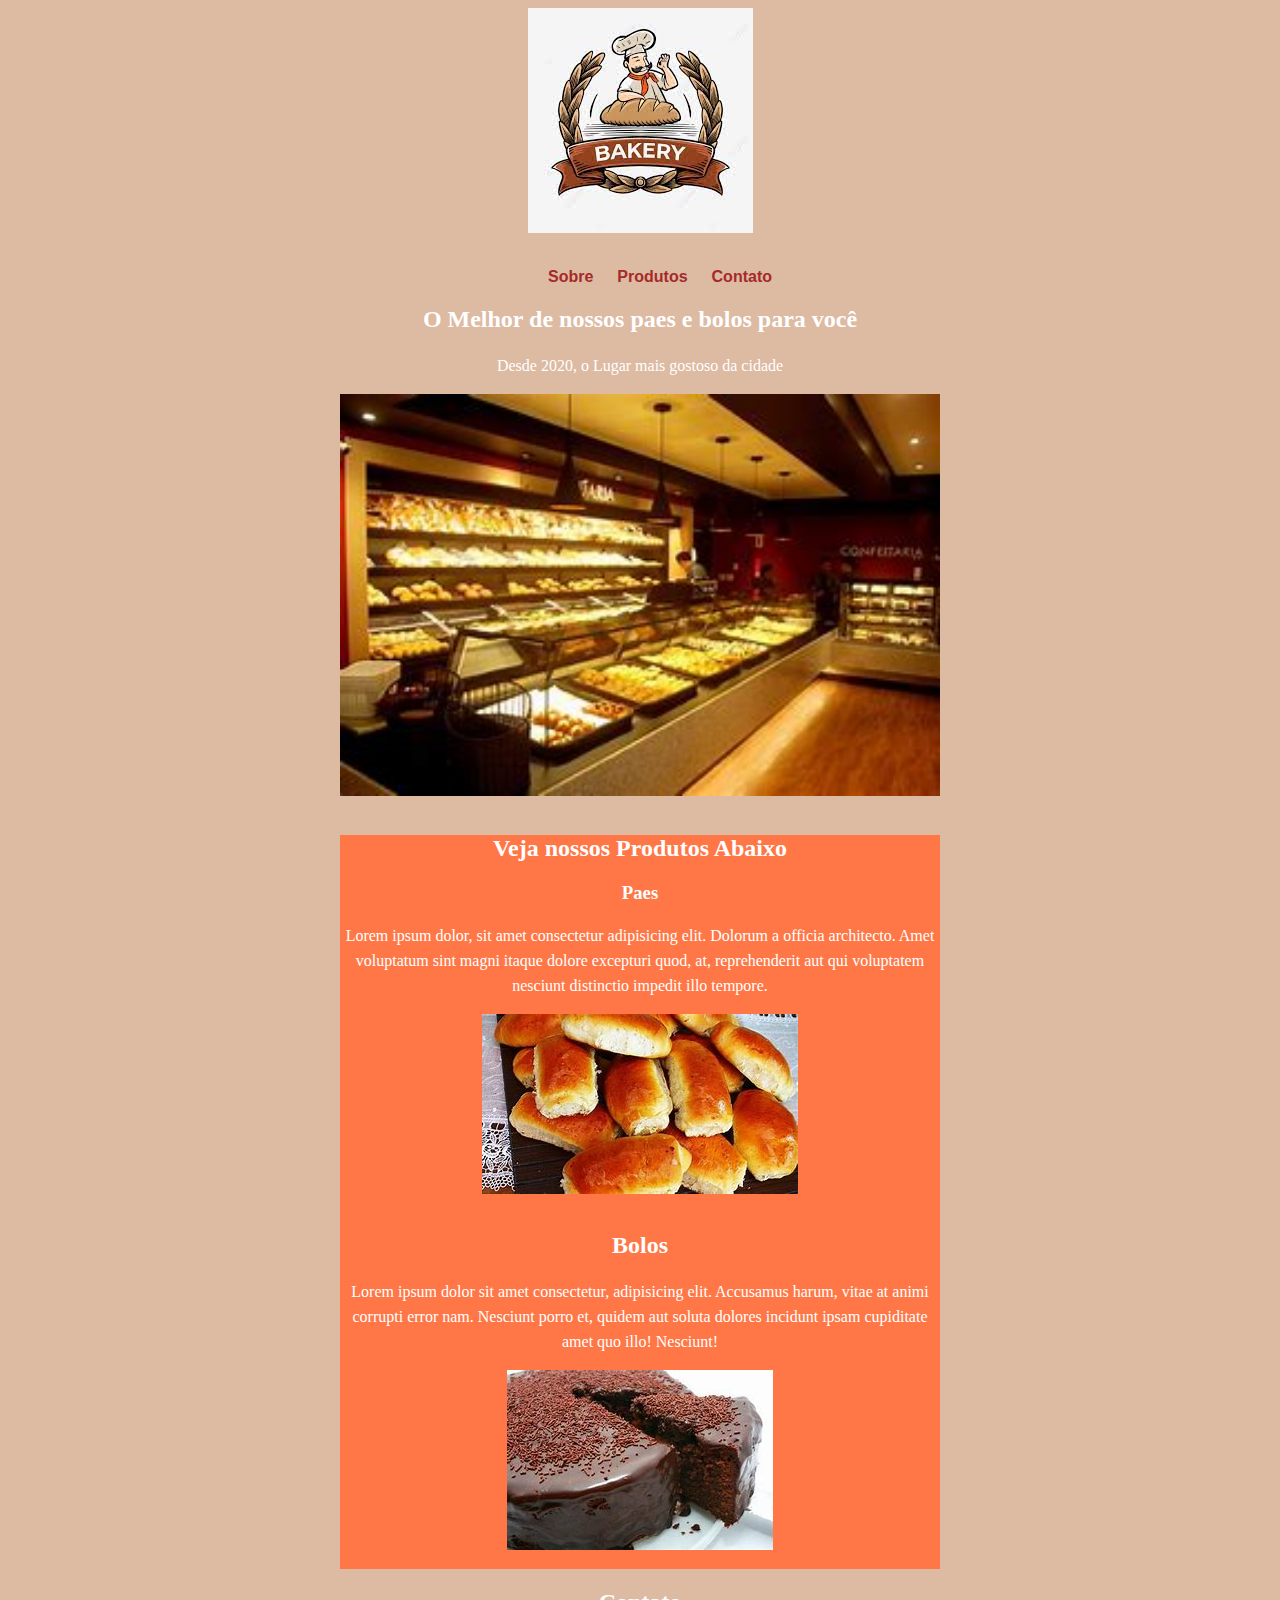
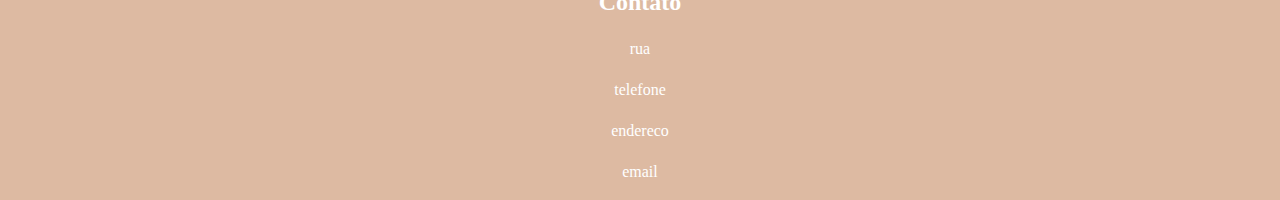
<file: Desafio HTML Css/desafioPadaria/index.html>
<!DOCTYPE html>
<html lang="en">
<head>
    <meta charset="UTF-8">
    <meta name="viewport" content="width=device-width, initial-scale=1.0">
    <title>Padaria Sabores</title>
    <link rel="stylesheet" href="style.css">
</head>
<body>
    <div>
        <img src="../img/padaria.jpeg" alt="Logo padaria">
        <ul type="none"class="contatoHome">
            <li><a href="https://www.mrbaker.com.br/sobre">Sobre</a></li>
            <li><a href="https://www.mrbaker.com.br/blank-2">Produtos</a></li>
            <li><a href="https://www.mrbaker.com.br/">Contato</a></li>
        </ul>
    </div>
    <div>
        <h2>O Melhor de nossos paes e bolos para você</h2>
        <p>Desde 2020, o Lugar mais gostoso da cidade</p>
        <img src="../img/balcao.jpeg" alt="balcao padaria" width="600px">

    </div>
    <div class="paesBolos">
        <h2>Veja nossos Produtos Abaixo</h2>
        <h3>Paes</h3>
        <p>Lorem ipsum dolor, sit amet consectetur adipisicing elit. Dolorum a officia architecto. Amet voluptatum sint magni itaque dolore excepturi quod, at, reprehenderit aut qui voluptatem nesciunt distinctio impedit illo tempore.</p>
        <img src="../img/pao.jpeg" alt="Pao de padaria">
        <h2>Bolos</h2>
        <p>Lorem ipsum dolor sit amet consectetur, adipisicing elit. Accusamus harum, vitae at animi corrupti error nam. Nesciunt porro et, quidem aut soluta dolores incidunt ipsam cupiditate amet quo illo! Nesciunt!</p>
        <img src="../img/bolos.jpeg" alt="Bolos padaria">
    </div>
    <div>
        <h2 class="contatoEnd">Contato</h2>
        <p>rua</p>
        <p>telefone</p>
        <p>endereco</p>
        <p>email</p>
    </div>
</body>
</html>
</file>
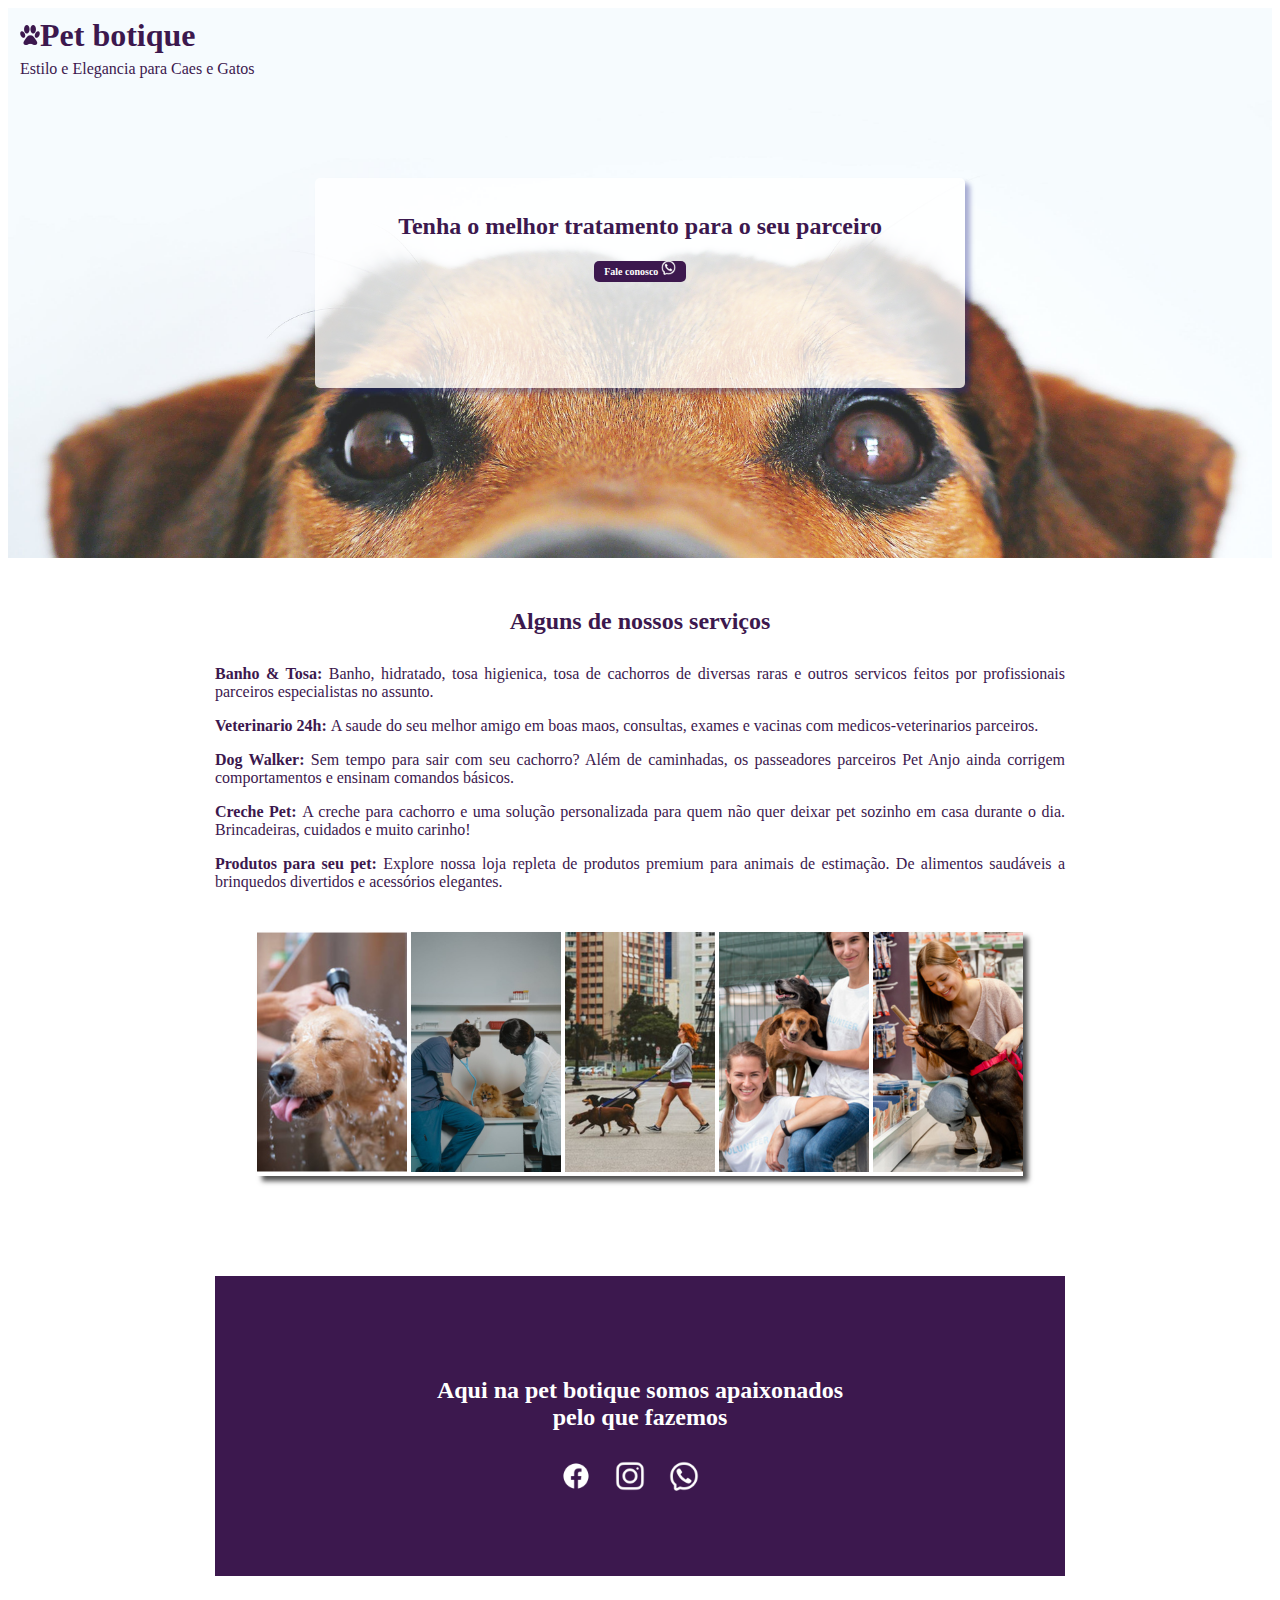
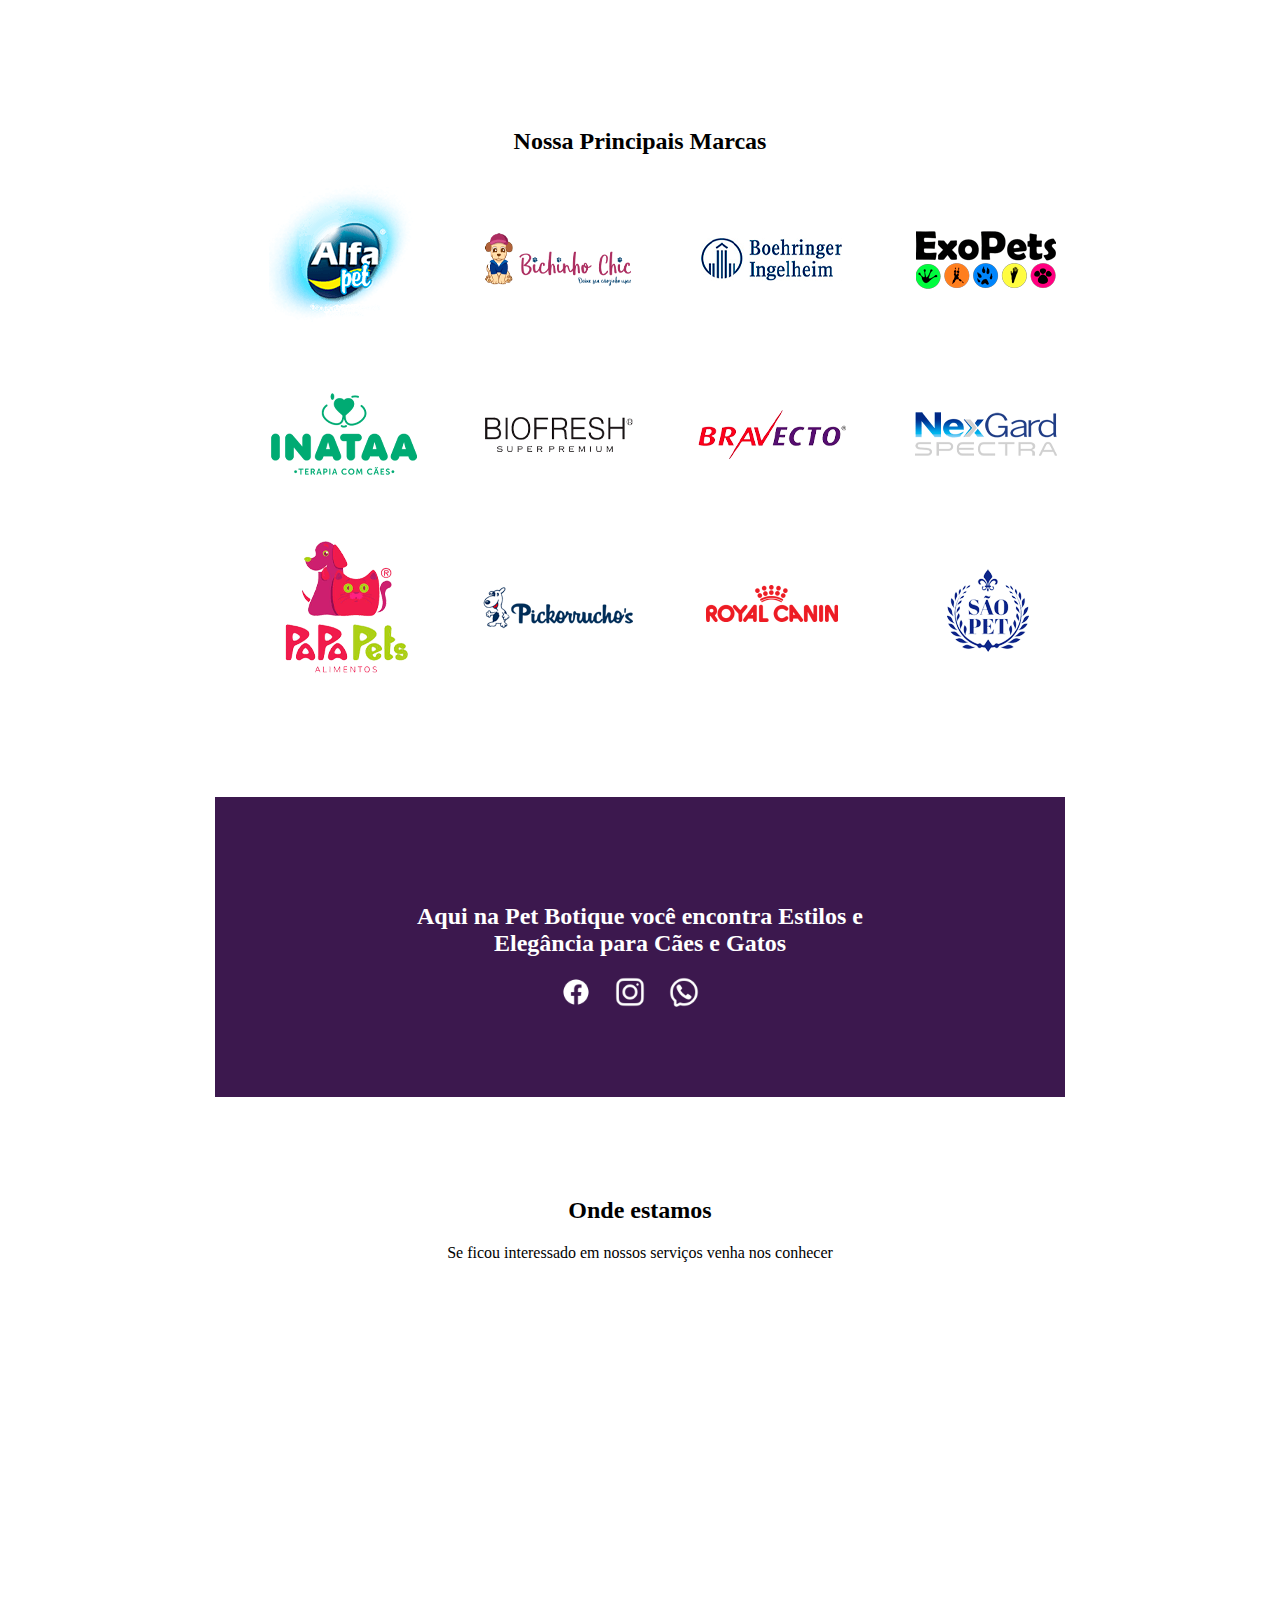
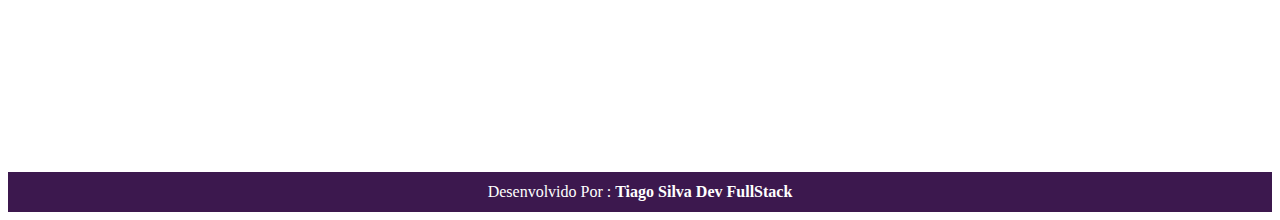
<file: Desafio HTML Css/desafioPetShop/index.html>
<!DOCTYPE html>
<html lang="pt-br">
<head>
    <meta charset="UTF-8">
    <meta name="viewport" content="width=device-width, initial-scale=1.0">
    <title>PetShop</title>
    <link rel="stylesheet" href="style.css">
    <link rel="stylesheet" href="servico.css">
    <link rel="stylesheet" href="marca.css">
    <link rel="stylesheet" href="local.css">
</head>
<body>
    <div class="topo">
        <div class="logoPet">
            <div class="petbotique">
                <img src="img/patas.png" alt="pata">
                <h1>Pet botique</h1>
            </div>
            <p>Estilo e Elegancia para Caes e Gatos</p>
        </div>
        <div class="tratamento">
            <h2>Tenha o melhor tratamento para o seu parceiro</h2>
            <a href="https://web.whatsapp.com/5527995221599" target="_blank">Fale conosco <img src="img/redes-sociais/whatsapp-svgrepo-com.png" width="15px" height="15px" alt=""></a>
        </div>
    </div>
    <div class="servico">
        <div class="desServico">
            <h2>Alguns de nossos serviços</h2>
            <p><span>Banho & Tosa: </span>Banho, hidratado, tosa higienica, tosa de cachorros de diversas raras e outros servicos feitos por profissionais parceiros especialistas no assunto.</p>
            <p><span>Veterinario 24h: </span>A saude do seu melhor amigo em boas maos, consultas, exames e vacinas com medicos-veterinarios parceiros.
            </p>
            <p><span>Dog Walker: </span>Sem tempo para sair com seu cachorro? Além de caminhadas, os passeadores parceiros Pet Anjo ainda corrigem comportamentos e ensinam comandos básicos.
            </p>
            <p><span>Creche Pet: </span>A creche para cachorro e uma solução personalizada para quem não quer deixar pet sozinho em casa durante o dia. Brincadeiras, cuidados e muito carinho!
            </p>
            <p><span>Produtos para seu pet: </span>Explore nossa loja repleta de produtos premium para animais de estimação. De alimentos saudáveis a brinquedos divertidos e acessórios elegantes.
            </p>

        </div>
        <div class="carrosel">
            <img src="img/banho.png" alt="banho">
            <img src="img/veterinario.png" alt="veterinario">
            <img src="img/dog-walker.png" alt="Walker">
            <img src="img/creche.png" alt="creche">
            <img src="img/loja.png" alt="loja">
        </div>
        <div class="faixa">
            <div class="faixaConteudo">
                <h2>Aqui na pet botique somos apaixonados pelo que fazemos</h2>
            <a href=""><img src="img/redes-sociais/facebook-svgrepo-com.png" alt=""></a>
            <a href=""><img src="img/redes-sociais/instagram-svgrepo-com.png" alt=""></a>
            <a href=""><img src="img/redes-sociais/whatsapp-svgrepo-com.png" alt=""></a>

            </div>
            
        </div>
    </div>
    <div class="patrocinio">
        <h2>Nossa Principais Marcas</h2>
        <div class="marcas">
            <img src="img/marcas/AlfaPet.png" alt="">
            <img src="img/marcas/BichinhoChic.png" alt="">
            <img src="img/marcas/Boehringer.png" alt="">
            <img src="img/marcas/exopets.png" alt="">
            <img src="img/marcas/Inataa.png" alt="">
            <img src="img/marcas/LogoBiofresh.png" alt="">
            <img src="img/marcas/LogoBravecto.png" alt="">
            <img src="img/marcas/NexgardSpectra.png" alt="">
            <img src="img/marcas/PapaPets.png" alt="">
            <img src="img/marcas/Pickorruchos.png" alt="">
            <img src="img/marcas/royalcanini.png" alt="">
            <img src="img/marcas/saopet.png" alt="">

        </div>
        <div class="faixa">
            <div class="faixaConteudo">
                <h2>Aqui na <span>Pet Botique</span> você encontra Estilos e Elegância para  Cães e Gatos</h2>
                <a href=""><img src="img/redes-sociais/facebook-svgrepo-com.png" alt=""></a>
                <a href=""><img src="img/redes-sociais/instagram-svgrepo-com.png" alt=""></a>
                <a href=""><img src="img/redes-sociais/whatsapp-svgrepo-com.png" alt=""></a>

            </div>

        </div>

    </div>
    <div class="local">
        <div class="localDescricao">
            <h2>Onde estamos</h2>
            <p>Se ficou interessado em nossos serviços venha nos conhecer</p>

        </div>
        <div class="mapa">
            <iframe src="https://www.google.com/maps/embed?pb=!1m14!1m12!1m3!1d60219.89154688524!2d-40.09689791112166!3d-19.380268043143648!2m3!1f0!2f0!3f0!3m2!1i1024!2i768!4f13.1!5e0!3m2!1spt-BR!2sbr!4v1711311730587!5m2!1spt-BR!2sbr" width="600" height="450" style="border:0;" allowfullscreen="" loading="lazy" referrerpolicy="no-referrer-when-downgrade"></iframe>

        </div>
        
    </div>
    <div class="rodaPe">
        <p>Desenvolvido Por : <span>Tiago Silva Dev FullStack</span></p>
    </div>
</body>
</html>
</file>
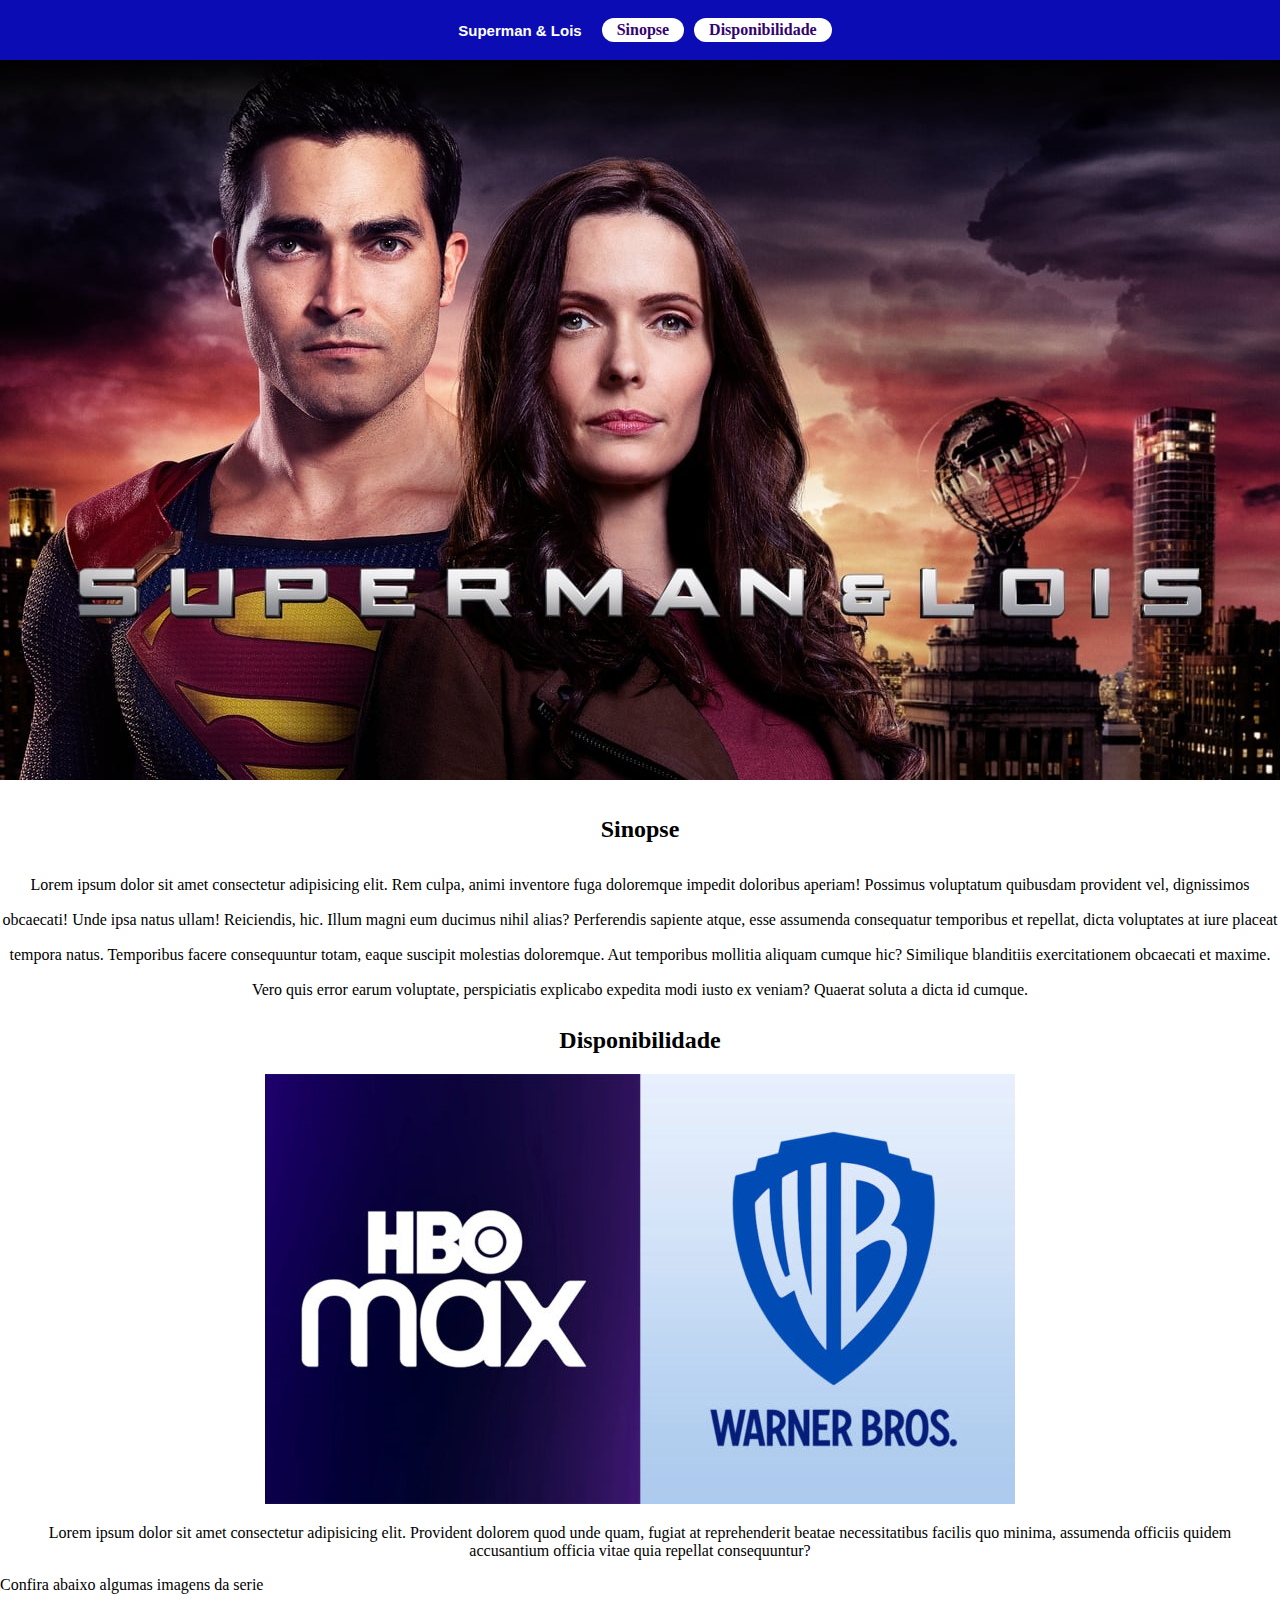
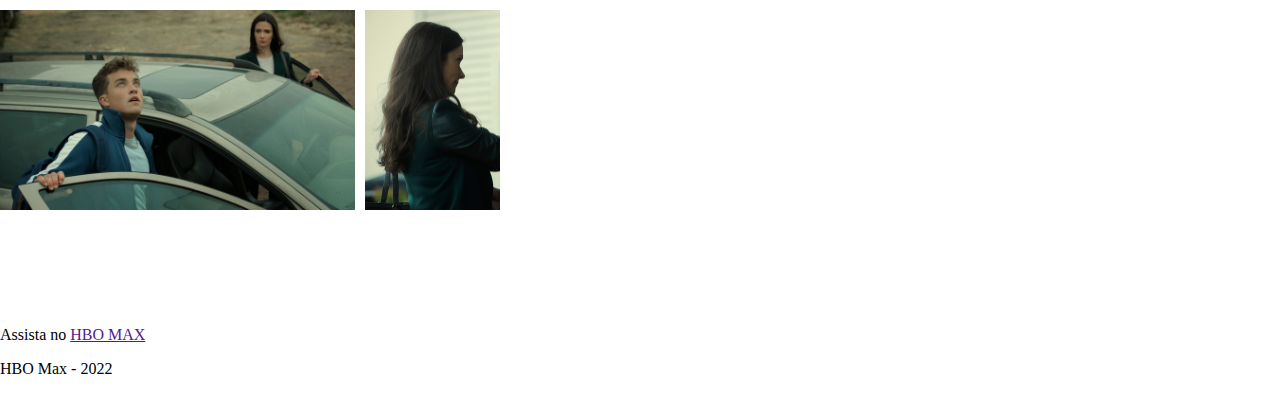
<file: Desafio HTML Css/desafioSuperMan/index.html>
<!DOCTYPE html>
<html lang="en">
<head>
    <meta charset="UTF-8">
    <meta name="viewport" content="width=device-width, initial-scale=1.0">
    <title>Superman e Lois</title>
    <link rel="stylesheet" href="style.css">
</head>
<body>
    <div class="rodape">
        <h1>Superman & Lois</h1>
        <p>Sinopse</p>
        <p>Disponibilidade</p>
    </div>
    <div class="primeiraSecao">
        <img class="supermanlois" src="capa.jpg" alt="Superman e Lois">
        <h2>Sinopse</h2>
        <p>Lorem ipsum dolor sit amet consectetur adipisicing elit. Rem culpa, animi inventore fuga doloremque impedit doloribus aperiam! Possimus voluptatum quibusdam provident vel, dignissimos obcaecati! Unde ipsa natus ullam! Reiciendis, hic.
        Illum magni eum ducimus nihil alias? Perferendis sapiente atque, esse assumenda consequatur temporibus et repellat, dicta voluptates at iure placeat tempora natus. Temporibus facere consequuntur totam, eaque suscipit molestias doloremque.
        Aut temporibus mollitia aliquam cumque hic? Similique blanditiis exercitationem obcaecati et maxime. Vero quis error earum voluptate, perspiciatis explicabo expedita modi iusto ex veniam? Quaerat soluta a dicta id cumque.</p>


    </div>
    <div class="segundaSecao">
        <h2>Disponibilidade</h2>
        <img src="tv.jpg" alt="logo">
        <p>Lorem ipsum dolor sit amet consectetur adipisicing elit. Provident dolorem quod unde quam, fugiat at reprehenderit beatae necessitatibus facilis quo minima, assumenda officiis quidem accusantium officia vitae quia repellat consequuntur?</p>

    </div>
    <p>Confira abaixo algumas imagens da serie</p>
    <div class="terceiraSecao">
        <img src="4.jpg" alt="superman">
        <img src="5.jpg" alt="superman">
        <img src="6.jpg" alt="superman">
    </div>
    <p>Assista no <a href="">HBO MAX</a></p>
    <div>
        <P>HBO Max - 2022</P>
    </div>
</body>
</html>
</file>
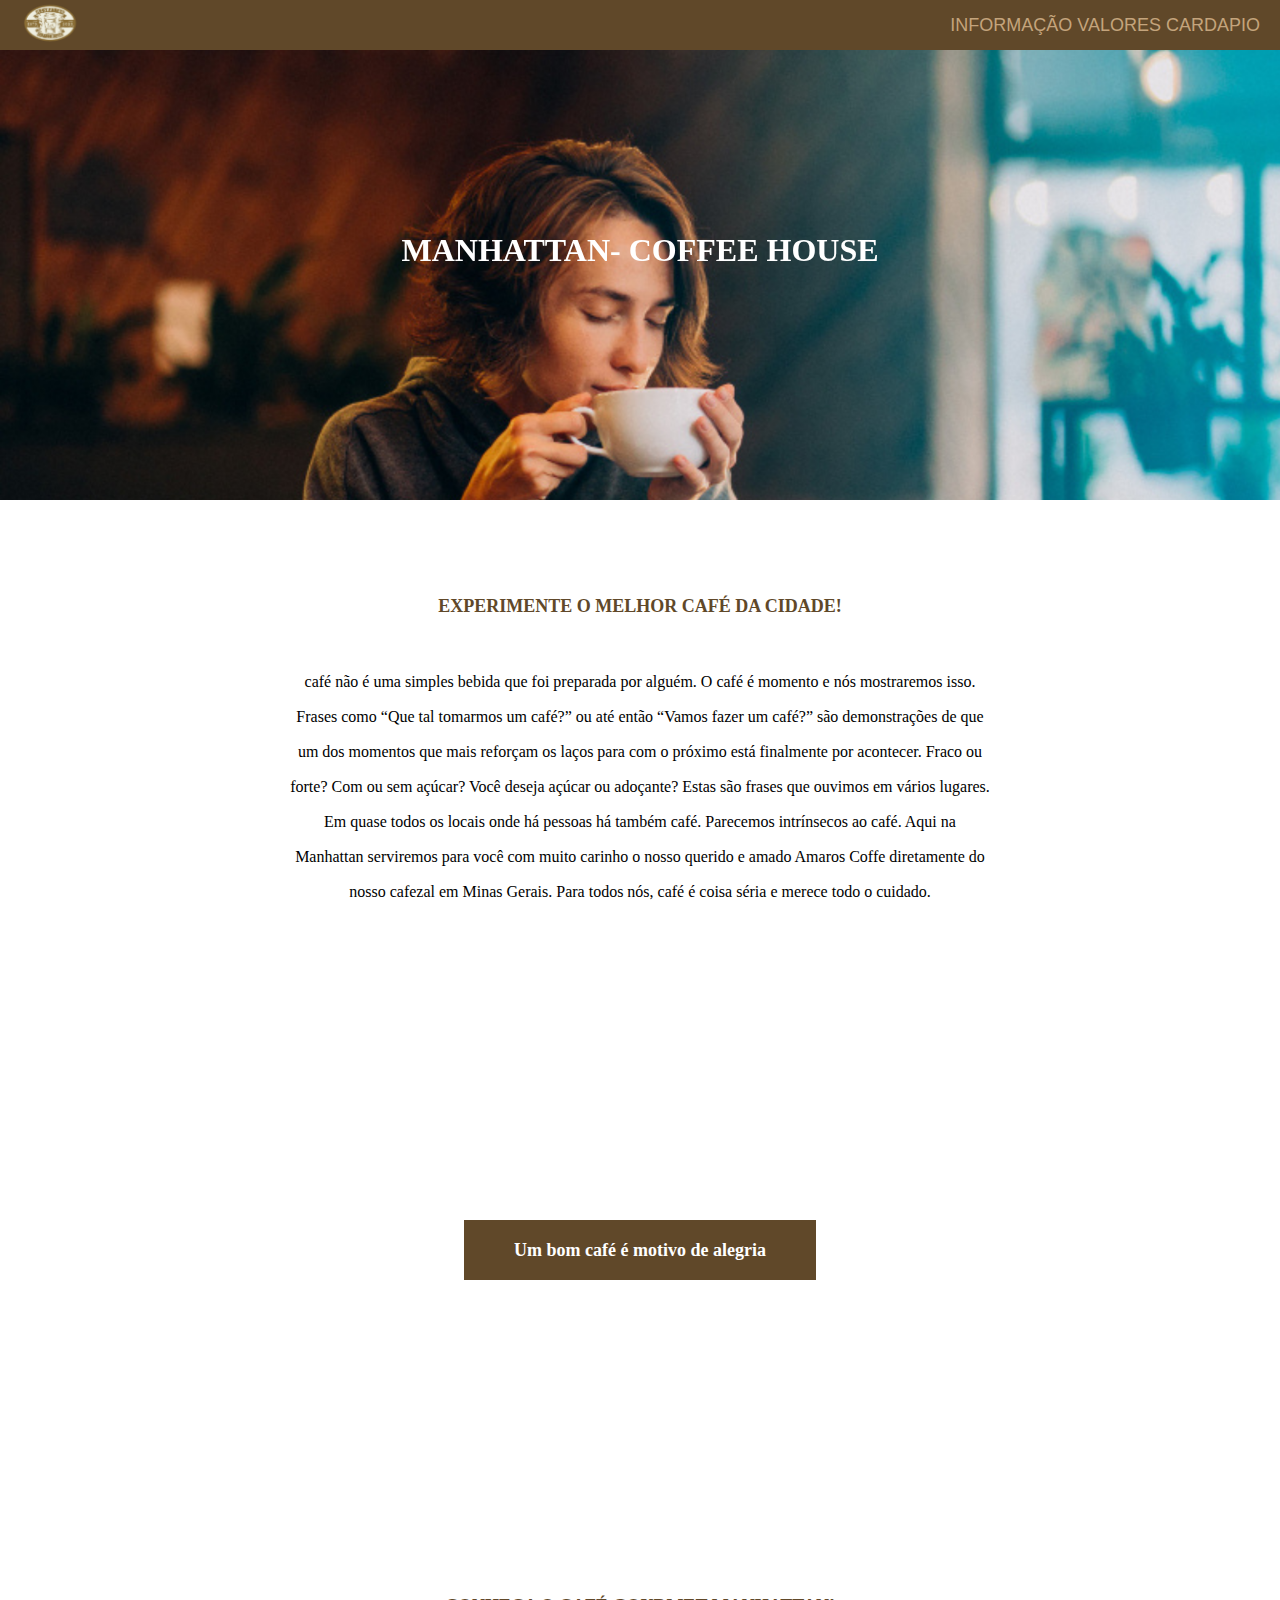
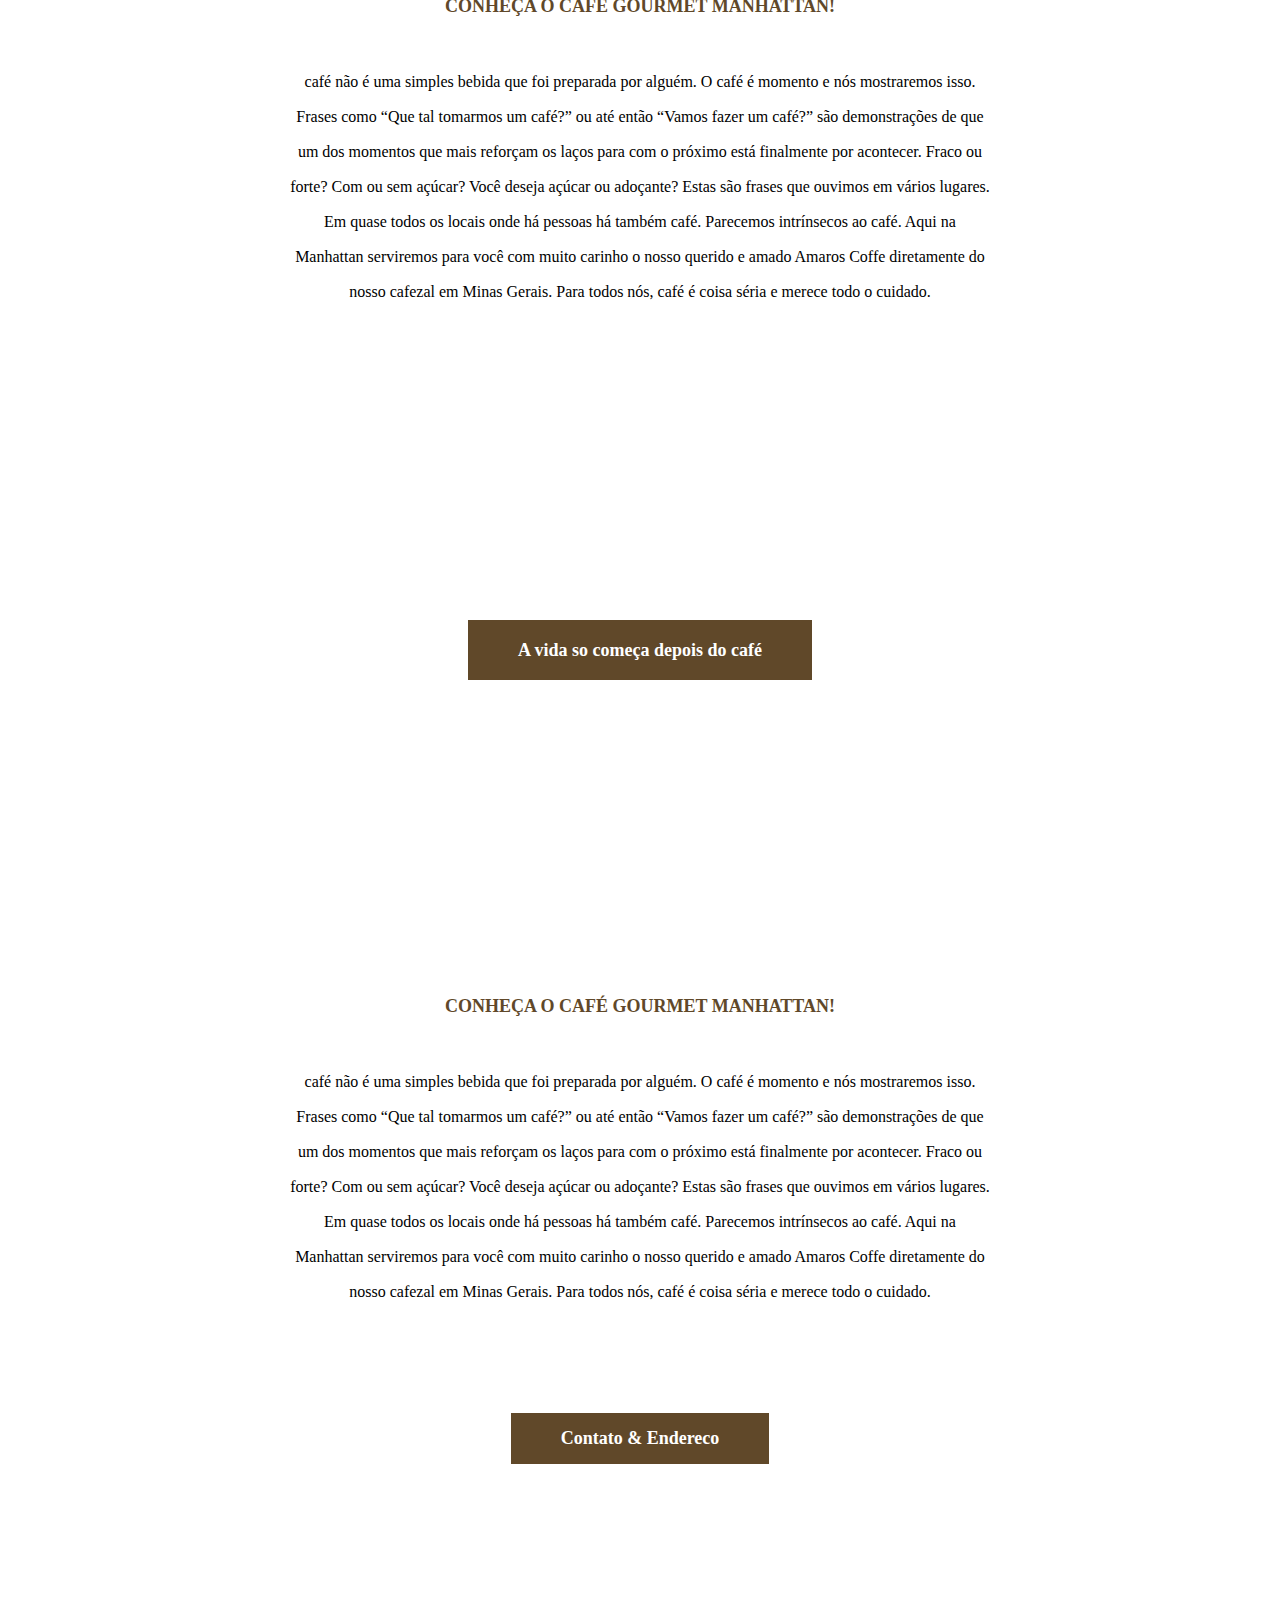
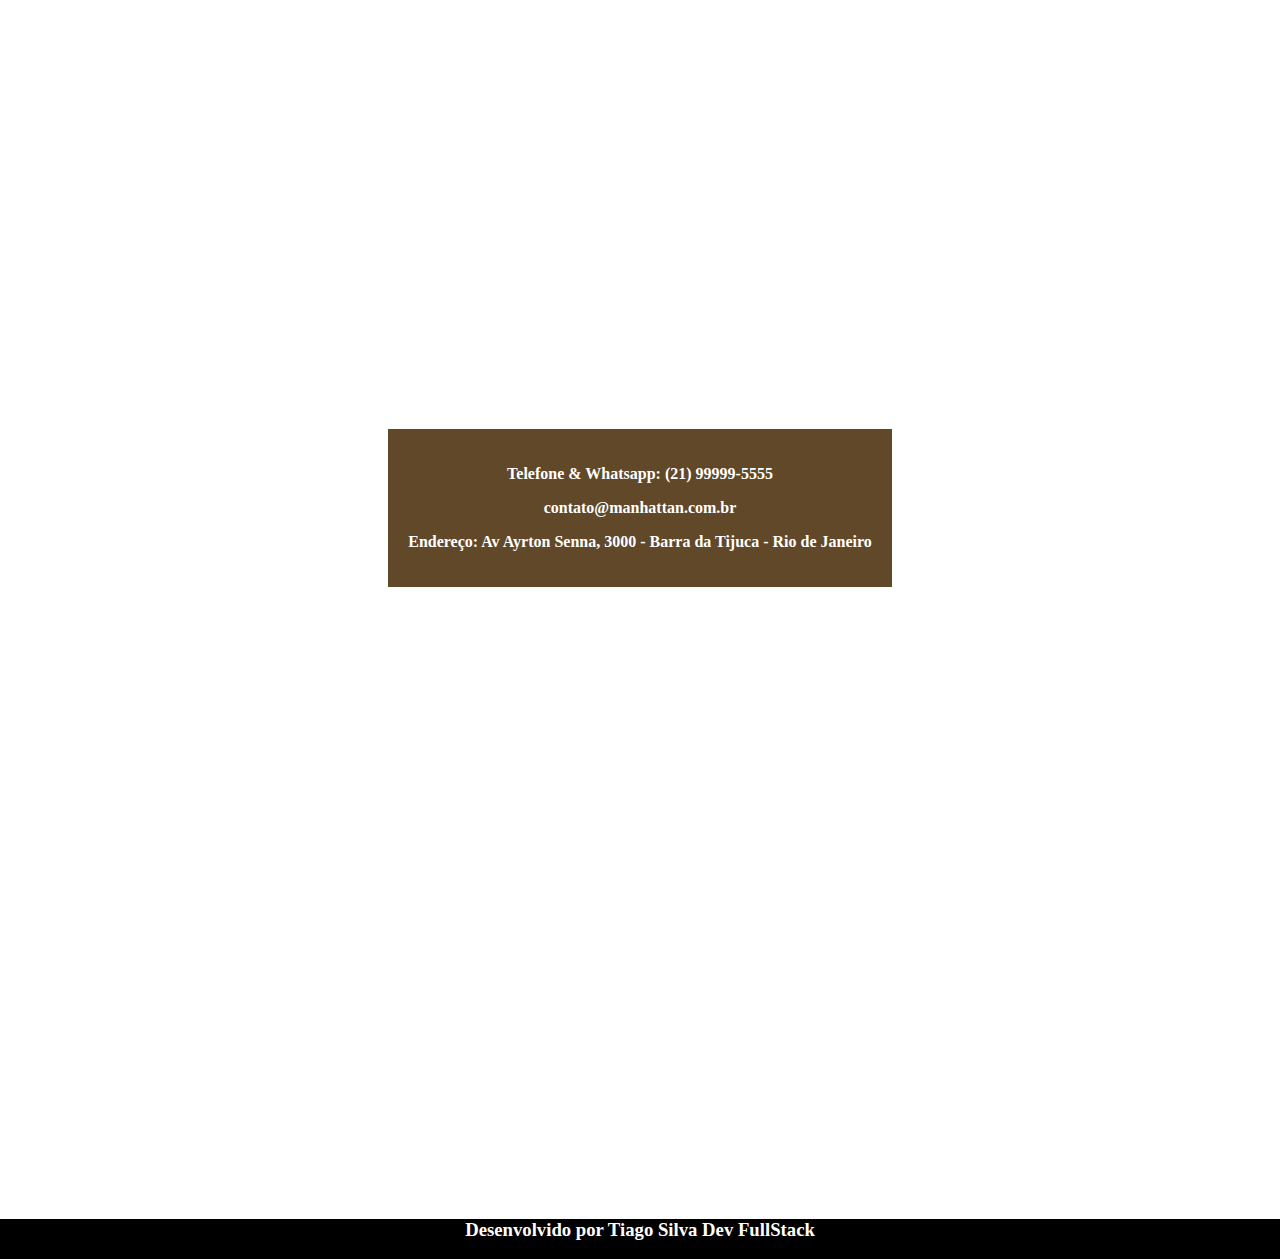
<file: desafioCafeteria/texto-da-pagina/index.html>
<!DOCTYPE html>
<html lang="en">
<head>
    <meta charset="UTF-8">
    <meta name="viewport" content="width=device-width, initial-scale=1.0">
    <title>Cafeteria</title>
    <link rel="stylesheet" href="topo.css">
</head>
<body>
    <div class="topo">
        <div class="logo">
            <img src="../assets/logo.png" alt="">
        </div>
        <div class="info">
            <a href="">INFORMAÇÃO</a>
            <a href="">VALORES</a>
            <a href="">CARDAPIO</a>
        </div>
    </div>
    <div class="titulo-banner">
        <div class="background">
            
        </div>
        <div class="texto-logo">
            <h1>MANHATTAN- COFFEE HOUSE</h1>
        </div>
    </div>
    <div class="subtitulo2">
        <div class="sub-conteudo">
            <h2>
                EXPERIMENTE O MELHOR CAFÉ DA CIDADE!
            </h2>
            <p>
                café não é uma simples bebida que foi preparada por alguém. O café é
                momento e nós mostraremos isso. Frases como “Que tal tomarmos um café?”
                ou até então “Vamos fazer um café?” são demonstrações de que um dos
                momentos que mais reforçam os laços para com o próximo está finalmente
                por acontecer. Fraco ou forte? Com ou sem açúcar? Você deseja açúcar ou
                adoçante? Estas são frases que ouvimos em vários lugares. Em quase todos
                os locais onde há pessoas há também café. Parecemos intrínsecos ao café.
                Aqui na Manhattan serviremos para você com muito carinho o nosso querido
                e amado Amaros Coffe diretamente do nosso cafezal em Minas Gerais. Para
                todos nós, café é coisa séria e merece todo o cuidado.
                
            </p>
        </div>
    </div>
    <div class="paralax2">
        <div class="paralax-img"></div>
        <div class="paralax2-conteudo">
            <h2>Um bom café é motivo de alegria</h2>
        </div>
    </div>

    <div class="subtitulo2">
        <div class="sub-conteudo">
            <h2>
                CONHEÇA O CAFÉ GOURMET MANHATTAN!
            </h2>
            <p>
                café não é uma simples bebida que foi preparada por alguém. O café é
                momento e nós mostraremos isso. Frases como “Que tal tomarmos um café?”
                ou até então “Vamos fazer um café?” são demonstrações de que um dos
                momentos que mais reforçam os laços para com o próximo está finalmente
                por acontecer. Fraco ou forte? Com ou sem açúcar? Você deseja açúcar ou
                adoçante? Estas são frases que ouvimos em vários lugares. Em quase todos
                os locais onde há pessoas há também café. Parecemos intrínsecos ao café.
                Aqui na Manhattan serviremos para você com muito carinho o nosso querido
                e amado Amaros Coffe diretamente do nosso cafezal em Minas Gerais. Para
                todos nós, café é coisa séria e merece todo o cuidado.
                
            </p>
        </div>
    </div>
    
    <div class="paralax3">
        <div class="paralax-img3">

        </div>
        <div class="paralax3-conteudo">
            <h2>
                A vida so começa depois do café
            </h2>
        </div>

    </div>

    <div class="subtitulo2">
        <div class="sub-conteudo">
            <h2>
                CONHEÇA O CAFÉ GOURMET MANHATTAN!
            </h2>
            <p>
                café não é uma simples bebida que foi preparada por alguém. O café é
                momento e nós mostraremos isso. Frases como “Que tal tomarmos um café?”
                ou até então “Vamos fazer um café?” são demonstrações de que um dos
                momentos que mais reforçam os laços para com o próximo está finalmente
                por acontecer. Fraco ou forte? Com ou sem açúcar? Você deseja açúcar ou
                adoçante? Estas são frases que ouvimos em vários lugares. Em quase todos
                os locais onde há pessoas há também café. Parecemos intrínsecos ao café.
                Aqui na Manhattan serviremos para você com muito carinho o nosso querido
                e amado Amaros Coffe diretamente do nosso cafezal em Minas Gerais. Para
                todos nós, café é coisa séria e merece todo o cuidado.
                
            </p>
        </div>
    </div>
    <div class="contato-endereco">
        <div class="contato-endereco-titulo">
            <h2>Contato & Endereco</h2>
        </div>
        <div class="iframe">
            <iframe src="https://www.google.com/maps/embed?pb=!1m18!1m12!1m3!1d3232.270127347177!2d-5.318854!3d35.891399299999996!2m3!1f0!2f0!3f0!3m2!1i1024!2i768!4f13.1!3m3!1m2!1s0xd0ca3fb717ebdcb%3A0x84fc61e59b76f6d!2sCafeteria%20Manhattan%20puerto!5e0!3m2!1spt-BR!2sbr!4v1711983702768!5m2!1spt-BR!2sbr" width="600" height="450" style="border:0;" allowfullscreen="" loading="lazy" referrerpolicy="no-referrer-when-downgrade"></iframe>
        </div>
        <div class="contato-endereco-endereco">
            <p>Telefone & Whatsapp: (21) 99999-5555</p>
            <p>contato@manhattan.com.br</p>
            <p>Endereço: Av Ayrton Senna, 3000 - Barra da Tijuca - Rio de Janeiro</p>
        </div>
    </div>
    <div class="horario-funcionamento">
        <h2>HORÁRIO DE FUNCIONAMENTO</h2>
        <div class="lista">
            <ul type="none">
                <li>Segunda ------------------------------------------ Fechado</li>
                <li>Terça ------------------------------------------ Fechado</li>
                <li>Quarta ------------------------------------------ Fechado</li>
                <li>Quinta ------------------------------------------ Fechado</li>
                <li>Sexta ------------------------------------------ Fechado</li>
                <li>Sabado ------------------------------------------ Fechado</li>
                <li>Domingo ------------------------------------------ Fechado</li>
            </ul>
        </div>
    </div>

    <div class="credito">
        <h3>Desenvolvido por Tiago Silva Dev FullStack</h3>
    </div>


</body>
</html>
</file>
<file: Desafio HTML Css/desafioPadaria/style.css>
div{
    width: 600px;
    text-align: center;
    place-items: center;
    margin: auto;
    color: white;
    

}
p{
    line-height: 25px;
}
a{
    text-decoration: none;
    color: brown;
    font-family: Arial, Helvetica, sans-serif;
    font-weight: bold;
    padding: 0px 10px;
    margin: auto;
}
img{
    padding: auto;
    margin-bottom: 15px;
}
li{
    display: 	inline-block;
}
body{
    background-color: #cf9c7ab2;
    align-items: center;
    
}
.paesBolos{
    background-color: rgb(255, 119, 70);
    
}
.contato{
    color:black
}
</file>
<file: Desafio HTML Css/desafioPetShop/style.css>
.body{

    margin: 0px;
    padding: 0px;
}
.topo{
    background-image: url(img/banner-topo.jpg);
    background-size: cover;
    padding: 50px 80px;
    background-position: center;
    color: #3c184e;
    height: 450px;
    display: flex;
    margin-bottom: 50px;

    
    
}
.petbotique img{
    height: 20px;
    width: 20px;
   
    

}
.petbotique{
    display: flex;
    align-items: center;
    padding: 0px;
    height: 30px;
    font-weight: bold;
    margin-bottom: 0px;
    
    
}

.logoPet p{
    margin-top: 10px;
    justify-content: center;
    
    
}
.logoPet{
    
    display: contents;
    display: flex;
    flex-direction: column;
    height: 10px;
    position: absolute;
    top:0;
    left:0;
    padding: 20px;

}
.tratamento{
   
   background-color: rgba(255, 255, 255, 0.788);
   padding: 15px 25px 45px 25px;
   text-align: center;
   font-weight: 700;
   border-radius: 5px;
   box-shadow: 5px 5px 5px #1f26875e;
   height: 150px;
   width: 600px;
   margin: auto;


   /* #1f26875e; */
}
.tratamento a{
    padding: 5px 10px;
    background-color: #3c184e;
    border-radius: 5px;
    color: white;
    text-decoration: none;
    font-size: 10px;
    
}
.tratamento img{
    align-items: center;
    margin: auto;
}
</file>
<file: Desafio HTML Css/desafioPetShop/servico.css>
.servico{
    width: 850px;
    height: 1100px;
    display: block;
    color: #3c184e;
    text-align: center;
    margin: auto;

}
.servico h2{
    text-align: center;
    margin-bottom: 30px;


}
.desServico{
    
}
.desServico p{
    text-align: justify;
}
.desServico span{
    font-weight: bold;

    
}

.carrosel {
    display: inline-block;
    box-shadow: 5px 5px 5px rgba(0, 0, 0, 0.685);
    background-size: cover;
    margin-top: 25px;
}
.carrosel img{
    padding: 0px;
    margin: 0px;
}
.faixa{
    width: 100%;
    height: 300px;
    background-color: #3c184e;
    color: white;
    display: flex;
    margin-top: 100px;
    margin-bottom: 100px;

    

}
.faixa img{
    width: 30px;
    height: 30px;
    align-items: center;
    justify-content: center;
    margin-right: 20px;
}
.faixaConteudo{
    margin: auto;
    display: block;
    width: 450px;
}
</file>
<file: Desafio HTML Css/desafioPetShop/marca.css>
.patrocinio{
    width: 850px;
    height: auto;
    display: block;
    color: #000000;
    text-align: center;
    margin: auto;
}
.marcas{
    display: block;
    width: 900px;
    margin: auto;
    
}
.marcas h2{
    margin-top: 30px;
    
}
.marcas img{
    margin: 10px 30px;
}
</file>
<file: Desafio HTML Css/desafioPetShop/local.css>
.local{
    margin: auto;
    height: auto;
    width: 850px;
    text-align: center;
}
.mapa{
    
}
.rodaPe{
    background-color: #3c184e;
    width: 100%;
    height: 40px;
    color: white;
    text-align: center;
    margin-top: 40px;
    display: flex;

}
.rodaPe p{
    margin: auto;

}
.rodaPe span{
    font-weight: bold;

}
</file>
<file: Desafio HTML Css/desafioSuperMan/style.css>
body{
    margin: 0px;
}
.rodape h1{
    color: white;
    padding: 10px;
    font-size: 15px;
    font-family: 'Lucida Sans', 'Lucida Sans Regular', 'Lucida Grande', 'Lucida Sans Unicode', Geneva, Verdana, sans-serif;
    font-weight: none;


}
.rodape{
    background-color: rgb(12, 12, 180);justify-content: center;
    align-items: center;

    display: flex;
    height: 60px;
    text-align: center;
}
.rodape p{
    padding: 3px 15px;
    background-color: white;
    border-radius: 30px;
    font-weight: bold;
    color: rgb(51, 3, 114);
    margin-left: 10px;
}
.supermanlois{
width: 100%;
height: 100%;
}
.primeiraSecao{
    text-align: center;
    line-height: 35px;
}
.primeiraSecao h2{
    font-weight: bold;
}
.segundaSecao{
    text-align: center;
}
.segundaSecao img{
    padding: 0px 20px;
    align-items: center;
}
.segundaSecao p{
    padding: 0px 20px;
}
.terceiraSecao img{
 
width: auto;
height: 200px;
margin-right: 10px;
}
.terceiraSecao{
    overflow-x: scroll;
    display: flex;
    width: 500px;
    height: 300px;
}
</file>
<file: desafioCafeteria/texto-da-pagina/topo.css>
body{
    margin: 0px;
    padding: 0px;
}
.topo{
    display: inline;
    position: relative;
    position: fixed;
    align-items: center;
    width: 100%;
    height: 50px;
    background-color: #604829;    ;
    display: flex;
    font-family: 'Franklin Gothic Medium', 'Arial Narrow', Arial, sans-serif;
    font-size: 18px;
}
.topo a{

    text-decoration: none;
    color: #c4a47c;

}
.info{
    margin: auto;
    position: absolute;
    right: 20px;

}
.logo{
    margin: auto;
    position: absolute;
    left: 20px;
}
.logo img{
    width: 60px;
    height: 60px;

}

.titulo-banner img{
    background-size: cover;
    background-attachment: fixed;
    margin: auto;
    width: 100%;
    height: 800px;
}
.titulo-banner{
   position: relative;
   height: 500px;
   background-size: cover;
   display: flex;
}
.background{
    position: absolute;
    top: 0px;
    left: 0px;
    width: 100%;
    height: 500px;
    background-image: url(../assets/parallax-imagem1.png);
    background-size: cover;
    background-attachment: fixed;
    z-index: -1;
    text-align: center;
    align-items: center;
    
}
.texto-logo{
    display: inline-block;
    margin: auto;
    color: #fff;
}
.subtitulo2{
    width: 100%;
    height: 500px;
    display: flex   ;


}
.sub-conteudo{
    margin: auto;
    width: 700px;
    text-align: center;
    line-height: 35px;
    

}
.sub-conteudo h2{
    text-align: center;
    margin-bottom: 40px;
    font-size: 18px;
    color:#604829
}
.paralax2{
    position: relative;
    height: 500px;
    background-size: cover;
    display: flex;

}
.paralax-img{
    position: absolute;
    top: 0px;
    left: 0px;
    width: 100%;
    height: 500px;
    background-image: url(../assets/parallax-imagem2.jpg);
    background-size: cover;
    background-attachment: fixed;
    z-index: -1;
    text-align: center;
    align-items: center;
    display: flex;
}
.paralax2-conteudo{
    margin: auto;
    color: white;
    background-color: #604829;
    padding: 5px 50px;
    font-size: 12px;
}
.paralax3{
    position: relative;
    height: 500px;
    background-image: url(../assets/parallax-imagem3.jpg);
    background-size: cover;
    background-attachment: fixed;
    z-index: -1;
    display: flex;
}
.paralax3-conteudo{
    margin: auto;
    color: white;
    background-color: #604829;
    padding: 5px 50px;
    font-size: 12px;
}
.contato-endereco{
    position: relative;
    height: 500px;
    
}
.contato-endereco{
    
    position: relative;
    height: 800px;
    background-image: url(../assets/parallax-imagem4.png);
    background-size: cover;
    background-attachment: fixed;
    z-index: -1;
    display: grid;

}
.contato-endereco-titulo{
    background-color: #604829;
    margin: auto;
    padding: 0px 50px;
    font-size: 12px;
    color: white;
}
.iframe{
    margin: auto;
}
.iframe iframe{
    margin: 30px 0px;
}
.contato-endereco-endereco{
    margin: auto;
    text-align: center;
    background-color: #604829;
    padding: 20px;
    font-weight: bold;
    color: white;
}
.horario-funcionamento{
      
    position: relative;
    height: 600px;
    background-image: url(../assets/cafeteria.jpg);
    background-size: cover;
    background-attachment: fixed;
    z-index: -1;
    display: grid;
}
.horario-funcionamento h2{
    color: white;
    margin: auto;
}
.horario-funcionamento .lista{
    color: white;
    margin: auto;
    height: 350px;
    font-size: 50px;
    text-align: justify;
    
}
.credito{
    background-color: black;
    text-align: center;
    color: white;
    height: 40px;
    align-items: center;
    justify-content: center;
}
</file>
